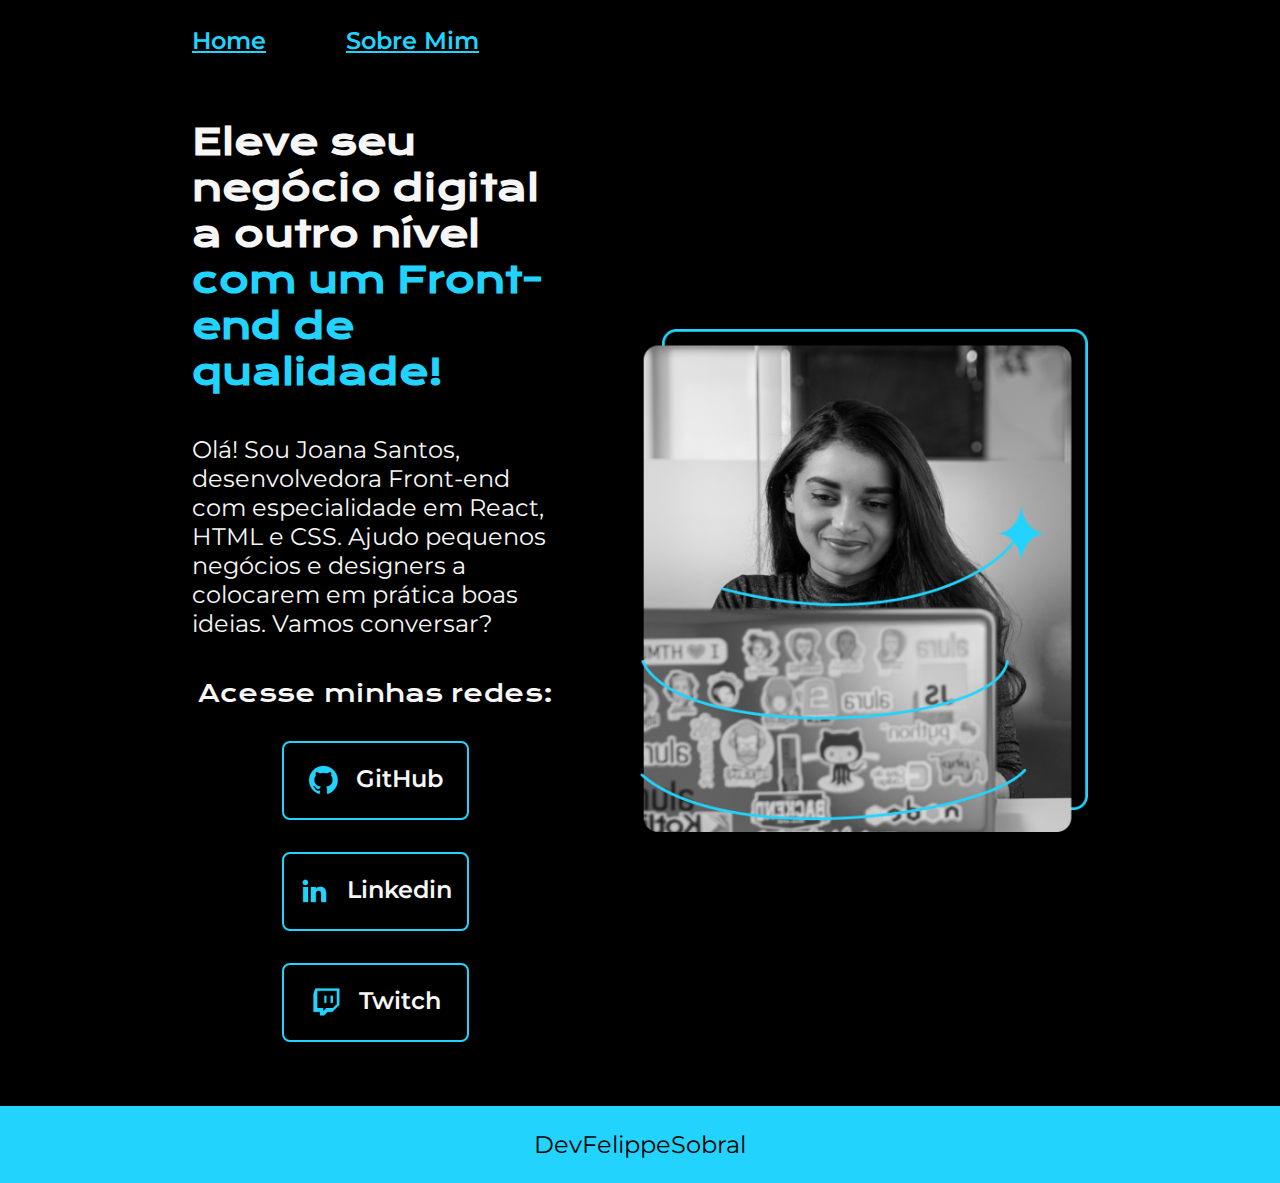
<file: index.html>
<!DOCTYPE html>
<html lang="pt-br">
<head>
    <meta charset="UTF-8">
    <meta http-equiv="X-UA-Compatible" content="ie=edge">
    <meta name="viewport" content="width=device-width, initial-scale=1.0">
    <link rel="stylesheet" href="./estilos/style.css">
    <title>Portfolio</title>
</head>
<body>
    
    <header class="cabecalho">
        <nav class="cabecalho__menu">
            <a class="cabecalho__menu__link" href="index.html">Home</a>
            <a class="cabecalho__menu__link" href="about.html">Sobre Mim</a>
        </nav>
    </header>

    <main class="apresentacao">
        <section class="apresentacao__conteudo">
            <h1 class="apresentacao__conteudo__titulo">Eleve seu negócio digital a outro nível
            <strong class="titulo-destaque">com um Front-end de qualidade!</strong> </h1>

            <p class="apresentacao__conteudo__texto">Olá! Sou Joana Santos, desenvolvedora Front-end com especialidade em React, HTML e
            CSS. Ajudo pequenos negócios e designers 
            a colocarem em prática boas ideias. Vamos conversar?</p>



            <div class="apresentacao__links">
            <h2 class="apresentacao__links__subtitulo">Acesse minhas redes: </h2>
            <a class="apresentacao__links__navegacao"  href="https://github.com">
                <img src="./assets/github.png" alt="imagem do github">
                GitHub</a>
            <a class="apresentacao__links__navegacao"  href="https://linkedin.com">
                <img src="./assets/linkedin.png" alt="imagem do linkedin">
                    Linkedin</a>
            <a class="apresentacao__links__navegacao"  href="https://twitch.tv">
                <img src="./assets/twitch.png" alt="imagem do twitch">
                        Twitch</a>

            </div>
        </section>
        <img class="apresentacao__imagem" src="./assets/Imagem.png">
    </main>


    <footer class="rodape">
        <p>DevFelippeSobral</p>
    </footer>
   

</body>
</html>
</file>
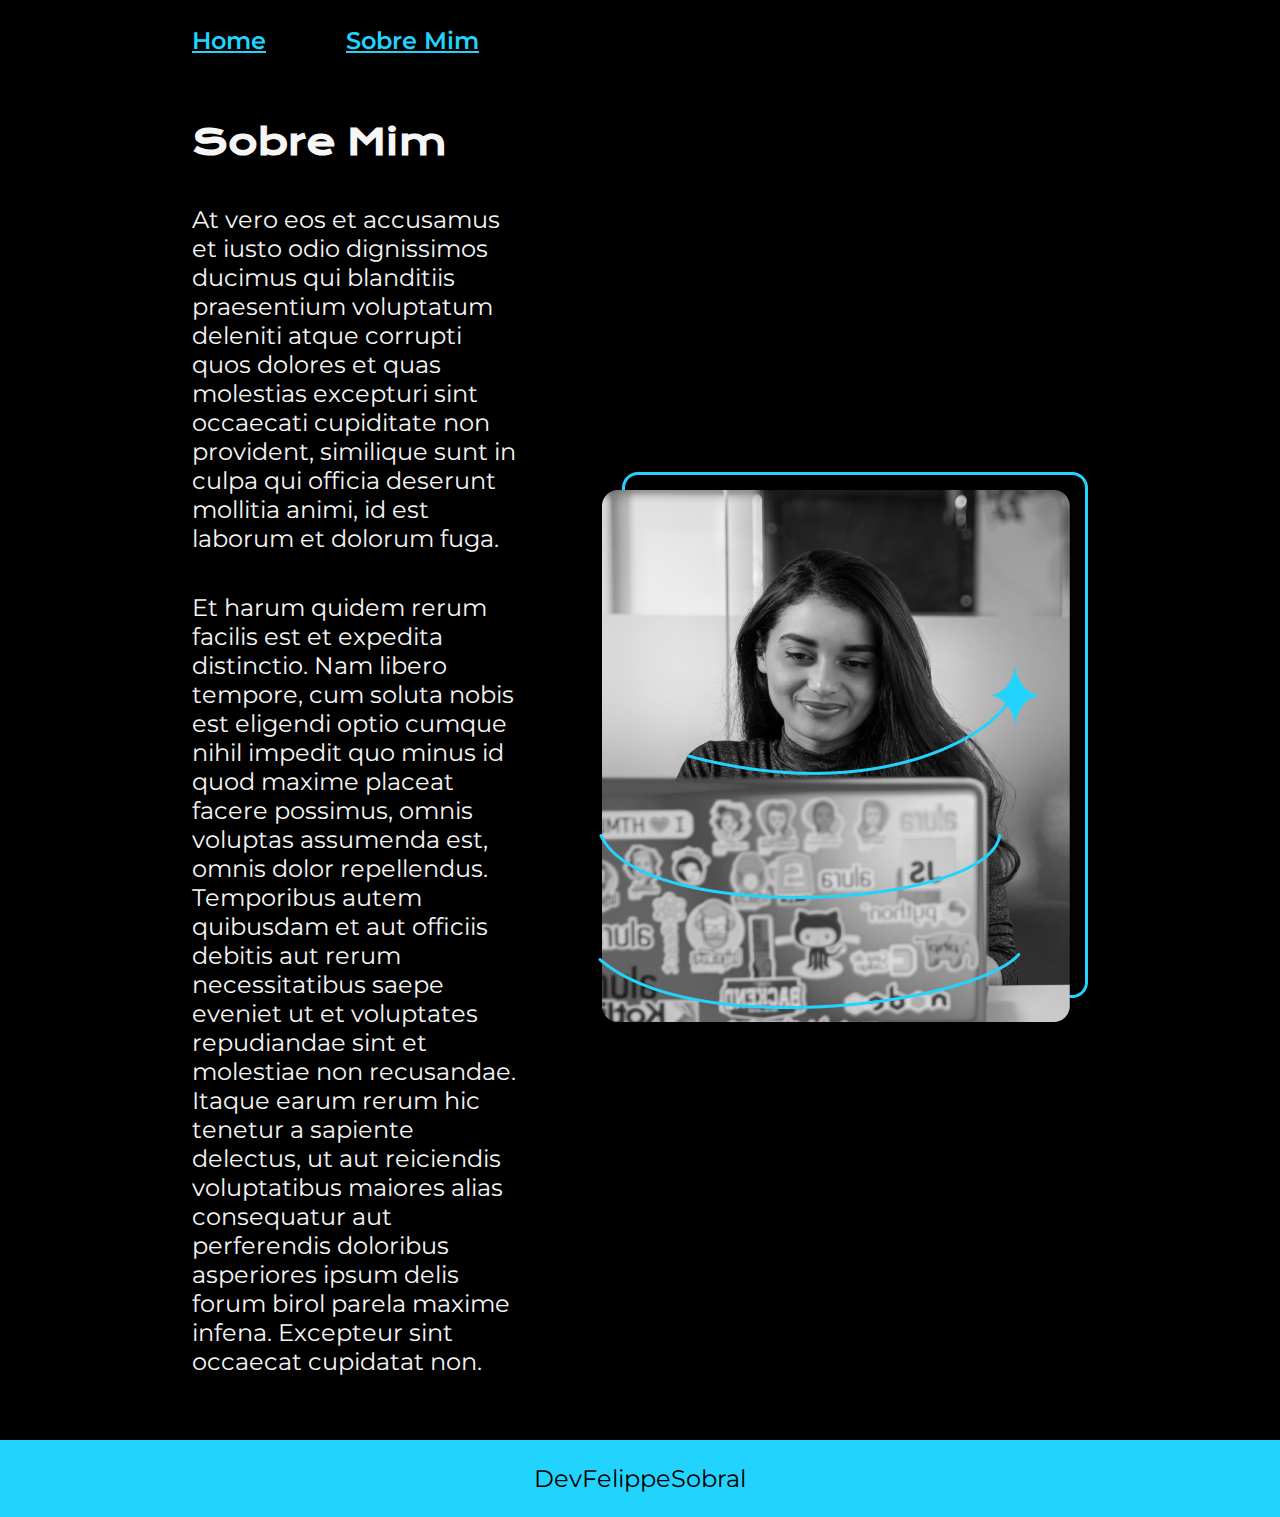
<file: about.html>
<!DOCTYPE html>
<html lang="pt-br">
<head>
    <meta charset="UTF-8">
    <meta name="viewport" content="width=device-width, initial-scale=1.0">
    <title>Sobre Mim</title>
    <link rel="stylesheet" href="./estilos/style.css">
</head>
<body>
    
    <header class="cabecalho">
        <nav class="cabecalho__menu">
            <a class="cabecalho__menu__link" href="index.html">Home</a>
            <a class="cabecalho__menu__link" href="about.html">Sobre Mim</a>
        </nav>
    </header>

    <main class="apresentacao">


        <section class="apresentacao__conteudo">

            <h1 class="apresentacao__conteudo__titulo">Sobre Mim</h1>
            <P class="apresentacao__conteudo__texto">At vero eos et accusamus et iusto odio dignissimos ducimus qui blanditiis praesentium voluptatum deleniti atque corrupti quos dolores et quas molestias excepturi sint occaecati cupiditate non provident, similique sunt in culpa qui officia deserunt mollitia animi, id est laborum et dolorum fuga.</P>
            <P class="apresentacao__conteudo__texto">Et harum quidem rerum facilis est et expedita distinctio. Nam libero tempore, cum soluta nobis est eligendi optio cumque nihil impedit quo minus id quod maxime placeat facere possimus, omnis voluptas assumenda est, omnis dolor repellendus. Temporibus autem quibusdam et aut officiis debitis aut rerum necessitatibus saepe eveniet ut et voluptates repudiandae sint et molestiae non recusandae. Itaque earum rerum hic tenetur a sapiente delectus, ut aut reiciendis voluptatibus maiores alias consequatur aut perferendis doloribus asperiores ipsum delis forum birol parela maxime infena. Excepteur sint occaecat cupidatat non.</P>

        </section>
        <img src="./assets/Imagem.png">



    </main>
    <footer class="rodape">
        <p>DevFelippeSobral</p>
    </footer>





</body>
</html>
</file>
<file: estilos/style.css>
@import url('https://fonts.googleapis.com/css2?family=Krona+One&family=Montserrat:wght@400;600&display=swap');

* {
    margin: 0;
    padding: 0;
}


body {
    /* height: 100vh; */
    box-sizing: border-box;
    background-color: black;
    color:#f6f6f6;
}



.cabecalho {
    padding: 2% 0 0 15%;
}

.cabecalho__menu {
    display: flex;
    gap: 80px;
}

.cabecalho__menu__link {
    font-family:  "Montserrat", sans-serif;
    font-size: 1.5rem;
    font-weight: 600;
    color: #22d4fd;
}


.titulo-destaque {
    color: #22d4fd;
}

.apresentacao {
    padding: 5% 15%;
    display: flex;
    align-items: center;
    justify-content: space-between;
    gap: 82px;
}

.apresentacao__conteudo {
    width: 50%;
    display: flex;
    flex-direction: column;
    gap: 40px;
}

.apresentacao__conteudo__titulo {
    font-size: 2.25rem;
    font-family: 'Krona One', sans-serif;
}

.apresentacao__conteudo__texto {
    font-size: 1.5rem;
    font-family:  "Montserrat", sans-serif;
}

.apresentacao__links {
    display: flex;
    flex-direction: column;
    justify-content: space-between;
    align-items: center;
    gap: 32px
}


.apresentacao__links__subtitulo {
    font-family: 'Krona One', sans-serif;
    font-weight: 400;
    font-size: 1.5rem;
}



.apresentacao__links__navegacao {
    /* background-color: #22D4FD; */
    display: flex;
    justify-content: center;
    gap: 16px;
    border: 2px solid #22d4fd;
    width: 50%;
    text-align: center;
    border-radius: 8px;
    font-size: 1.5rem;
    font-weight: 600;
    padding: 21.5px 0;
    text-decoration: none;
    color: #f6f6f6;
    font-family:"Montserrat", sans-serif;
}

.apresentacao__links__link:hover {
    background-color: #272727;
}

.apresentacao__imagem {
    width: 50%;
}

.rodape {
    color: #000000;
    background-color: #22d4fd;
    padding: 24px;
    text-align: center;
    font-family: 'Montserrat', sans-serif;
    font-size: 1.5rem;
    font-weight: 400;

}  

@media (max-width: 1200px) {

    
    .cabecalho {
        padding: 10px;
    }

    .cabecalho__menu {
        justify-content: center;
    }

    .apresentacao {
        flex-direction: column-reverse;
        padding: 5%;
    }

    .apresentacao__conteudo {
        width: auto;
    }

}
</file>
